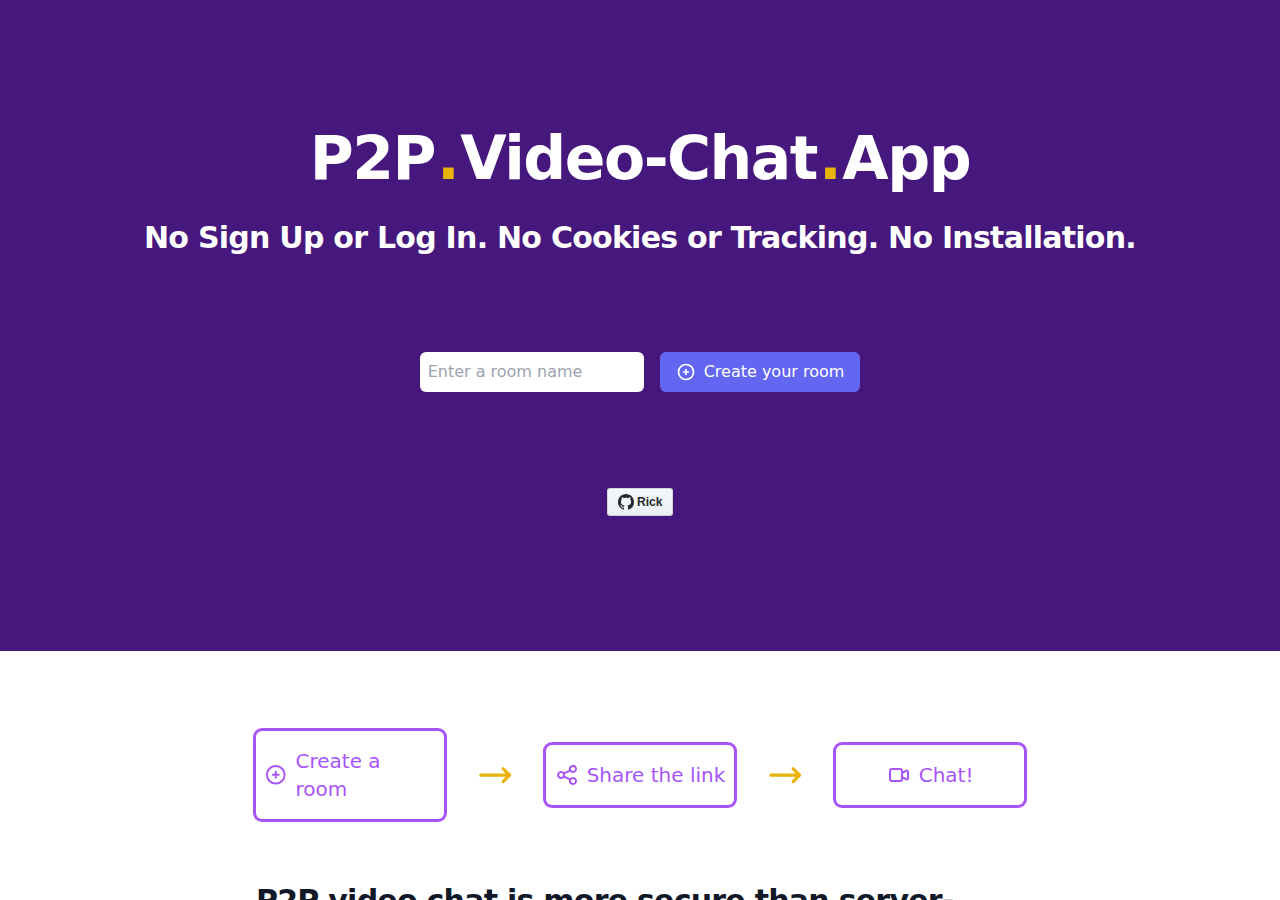
<file: index.html>
<!DOCTYPE html><html><head><meta name="viewport" content="width=device-width"/><meta charSet="utf-8"/><title>p2p.video-chat.app</title><link rel="icon" type="image/png" href="/favicon.svg"/><meta name="next-head-count" content="4"/><link rel="preload" href="/_next/static/css/f1cc40bceb917a31.css" as="style"/><link rel="stylesheet" href="/_next/static/css/f1cc40bceb917a31.css" data-n-g=""/><noscript data-n-css=""></noscript><script defer="" nomodule="" src="/_next/static/chunks/polyfills-5cd94c89d3acac5f.js"></script><script src="/_next/static/chunks/webpack-a940fdc27f170347.js" defer=""></script><script src="/_next/static/chunks/framework-1b1477f9717fa649.js" defer=""></script><script src="/_next/static/chunks/main-955041beb74d1a67.js" defer=""></script><script src="/_next/static/chunks/pages/_app-95c3e2e94c1f2039.js" defer=""></script><script src="/_next/static/chunks/641-854b5cd298bc4aac.js" defer=""></script><script src="/_next/static/chunks/489-cde0d2041e4445d8.js" defer=""></script><script src="/_next/static/chunks/pages/index-14c8b4f21f919598.js" defer=""></script><script src="/_next/static/Kp-WueTWAm4xHh4pDMGr_/_buildManifest.js" defer=""></script><script src="/_next/static/Kp-WueTWAm4xHh4pDMGr_/_ssgManifest.js" defer=""></script><script src="/_next/static/Kp-WueTWAm4xHh4pDMGr_/_middlewareManifest.js" defer=""></script></head><body><div id="__next" data-reactroot=""><div class="w-screen h-screen text-white"><div class="p-4 py-32 text-center hero"><h1 class="mb-8 text-5xl sm:text-6xl font-extrabold tracking-tight">P2P<span class="text-yellow-500 mx-0.5">.</span>Video-Chat<span class="text-yellow-500 mx-0.5">.</span>App</h1><h2 class="mb-24 text-white-300 text-2xl sm:text-3xl font-extrabold tracking-tight"><div class="inline-block">No Sign Up or Log In. </div> <div class="inline-block">No Cookies or Tracking. </div> <div class="inline-block">No Installation.</div></h2><form class="flex flex-col sm:flex-row space-y-4 sm:space-y-0 sm:space-x-4 mb-24 justify-center"><div class="sm:w-56"><input type="text" class="p-2 text-black rounded-md w-full border border-slate-300 focus:outline focus:outline-yellow-500 border-none" placeholder="Enter a room name" value=""/></div><br/><button type="button" class="flex flex-row space-x-2 items-center justify-center rounded-md p-2 px-4 text-white focus:outline focus:outline-yellow-500 relative bg-indigo-500 hover:bg-indigo-600 active:bg-indigo-700"><svg xmlns="http://www.w3.org/2000/svg" fill="none" viewBox="0 0 24 24" stroke="currentColor" aria-hidden="true" width="20"><path stroke-linecap="round" stroke-linejoin="round" stroke-width="2" d="M12 9v3m0 0v3m0-3h3m-3 0H9m12 0a9 9 0 11-18 0 9 9 0 0118 0z"></path></svg><span>Create your room</span></button></form><div><span><a href="https://github.com/RickyDonne" data-size="large" data-show-count="true" aria-label="Ricky Donne on GitHub">Rick</a></span></div></div><div class="bg-white"><section class="py-20 px-4 sm:px-20"><div class="max-w-screen-md m-auto"><div class="flex flex-col sm:flex-row sm:space-x-8 space-y-4 sm:space-y-0 justify-center items-center"><div class="flex items-center justify-center space-x-2 font-medium text-purple-500 text-xl ring ring-purple-500 rounded-md px-2 py-2 sm:py-4 w-48 sm:w-60"><svg xmlns="http://www.w3.org/2000/svg" fill="none" viewBox="0 0 24 24" stroke="currentColor" aria-hidden="true" width="24"><path stroke-linecap="round" stroke-linejoin="round" stroke-width="2" d="M12 9v3m0 0v3m0-3h3m-3 0H9m12 0a9 9 0 11-18 0 9 9 0 0118 0z"></path></svg><span>Create a room</span></div><svg xmlns="http://www.w3.org/2000/svg" fill="none" viewBox="0 0 24 24" stroke="currentColor" aria-hidden="true" width="50" class="text-yellow-500 hidden sm:block"><path stroke-linecap="round" stroke-linejoin="round" stroke-width="2" d="M17 8l4 4m0 0l-4 4m4-4H3"></path></svg><svg xmlns="http://www.w3.org/2000/svg" fill="none" viewBox="0 0 24 24" stroke="currentColor" aria-hidden="true" width="40" class="text-yellow-500 sm:hidden"><path stroke-linecap="round" stroke-linejoin="round" stroke-width="2" d="M16 17l-4 4m0 0l-4-4m4 4V3"></path></svg><div class="flex items-center justify-center space-x-2 font-medium text-purple-500 text-xl ring ring-purple-500 rounded-md px-2 py-2 sm:py-4 w-48 sm:w-60"><svg xmlns="http://www.w3.org/2000/svg" fill="none" viewBox="0 0 24 24" stroke="currentColor" aria-hidden="true" width="24"><path stroke-linecap="round" stroke-linejoin="round" stroke-width="2" d="M8.684 13.342C8.886 12.938 9 12.482 9 12c0-.482-.114-.938-.316-1.342m0 2.684a3 3 0 110-2.684m0 2.684l6.632 3.316m-6.632-6l6.632-3.316m0 0a3 3 0 105.367-2.684 3 3 0 00-5.367 2.684zm0 9.316a3 3 0 105.368 2.684 3 3 0 00-5.368-2.684z"></path></svg><span>Share the link</span></div><svg xmlns="http://www.w3.org/2000/svg" fill="none" viewBox="0 0 24 24" stroke="currentColor" aria-hidden="true" width="50" class="text-yellow-500 hidden sm:block"><path stroke-linecap="round" stroke-linejoin="round" stroke-width="2" d="M17 8l4 4m0 0l-4 4m4-4H3"></path></svg><svg xmlns="http://www.w3.org/2000/svg" fill="none" viewBox="0 0 24 24" stroke="currentColor" aria-hidden="true" width="40" class="text-yellow-500 sm:hidden"><path stroke-linecap="round" stroke-linejoin="round" stroke-width="2" d="M16 17l-4 4m0 0l-4-4m4 4V3"></path></svg><div class="flex items-center justify-center space-x-2 font-medium text-purple-500 text-xl ring ring-purple-500 rounded-md px-2 py-2 sm:py-4 w-48 sm:w-60"><svg xmlns="http://www.w3.org/2000/svg" fill="none" viewBox="0 0 24 24" stroke="currentColor" aria-hidden="true" width="24"><path stroke-linecap="round" stroke-linejoin="round" stroke-width="2" d="M15 10l4.553-2.276A1 1 0 0121 8.618v6.764a1 1 0 01-1.447.894L15 14M5 18h8a2 2 0 002-2V8a2 2 0 00-2-2H5a2 2 0 00-2 2v8a2 2 0 002 2z"></path></svg><span>Chat!</span></div></div><h2 class="mt-16 text-2xl sm:text-3xl text-gray-900 font-extrabold tracking-tight">P2P video chat is more secure than server-based solutions. No centralised server can be completely safe from attacks. </h2><p class="mt-4 max-w-3xl space-y-6 text-gray-500">End-to-end encryption can enhance security further, ensuring that only authorised parties can access the video stream.</p><h2 class="mt-16 text-2xl sm:text-3xl text-gray-900 font-extrabold tracking-tight">Unique, secure rooms.</h2><p class="mt-4 max-w-3xl space-y-6 text-gray-500">Rooms are generated by creating a unique encrypted hash of the room name, making room links effectively unguessable. Rooms created with the same name will be treated as separate rooms, keeping you safe from &quot;call bombing&quot;.</p><h2 class="mt-16 text-2xl sm:text-3xl text-gray-900 font-extrabold tracking-tight">Privacy first.</h2><p class="mt-4 max-w-3xl space-y-6 text-gray-500">The only server calls P2P Video Call App makes are to a signalling server that helps you find and connect to peers. Room names, participant names and, most importantly, video data are never sent to P2P Video Call App. This ensures your data is secure and private at all times - if your data is never sent to us, there is no way we can monitor or track it.</p><h2 class="mt-16 text-2xl sm:text-3xl text-gray-900 font-extrabold tracking-tight">Downside?</h2><p class="mt-4 max-w-3xl space-y-6 text-gray-500">P2P Video Call App uses what is referred to as a mesh architecture, where each participant in a call sends their video data directly to every other participant. The downside of this is that it requires more CPU and bandwidth as the numbers of users grows when compared to more traditional video conferencing. However, for calls with a small number of participants, this is not a problem.</p></div></section></div><div class="text-slate-300"><section class="py-20 px-4 sm:px-20"><div class="max-w-screen-md m-auto"><h5 class="mb-5 font-medium text-2xl">About</h5><p class="mb-5">Peer-to-peer video conferencing, often shortened to P2P, refers to a direct connection between two or more devices for audio and video data streams in real-time. Enabled by WebRTC, that means when you dial in to a peer-to-peer video call, your computer is actually “talking” directly to the other attendees’ computers, with no intermediary.</p></div></section></div></div></div><script id="__NEXT_DATA__" type="application/json">{"props":{"pageProps":{}},"page":"/","query":{},"buildId":"Kp-WueTWAm4xHh4pDMGr_","nextExport":true,"autoExport":true,"isFallback":false,"scriptLoader":[]}</script></body></html>
</file>
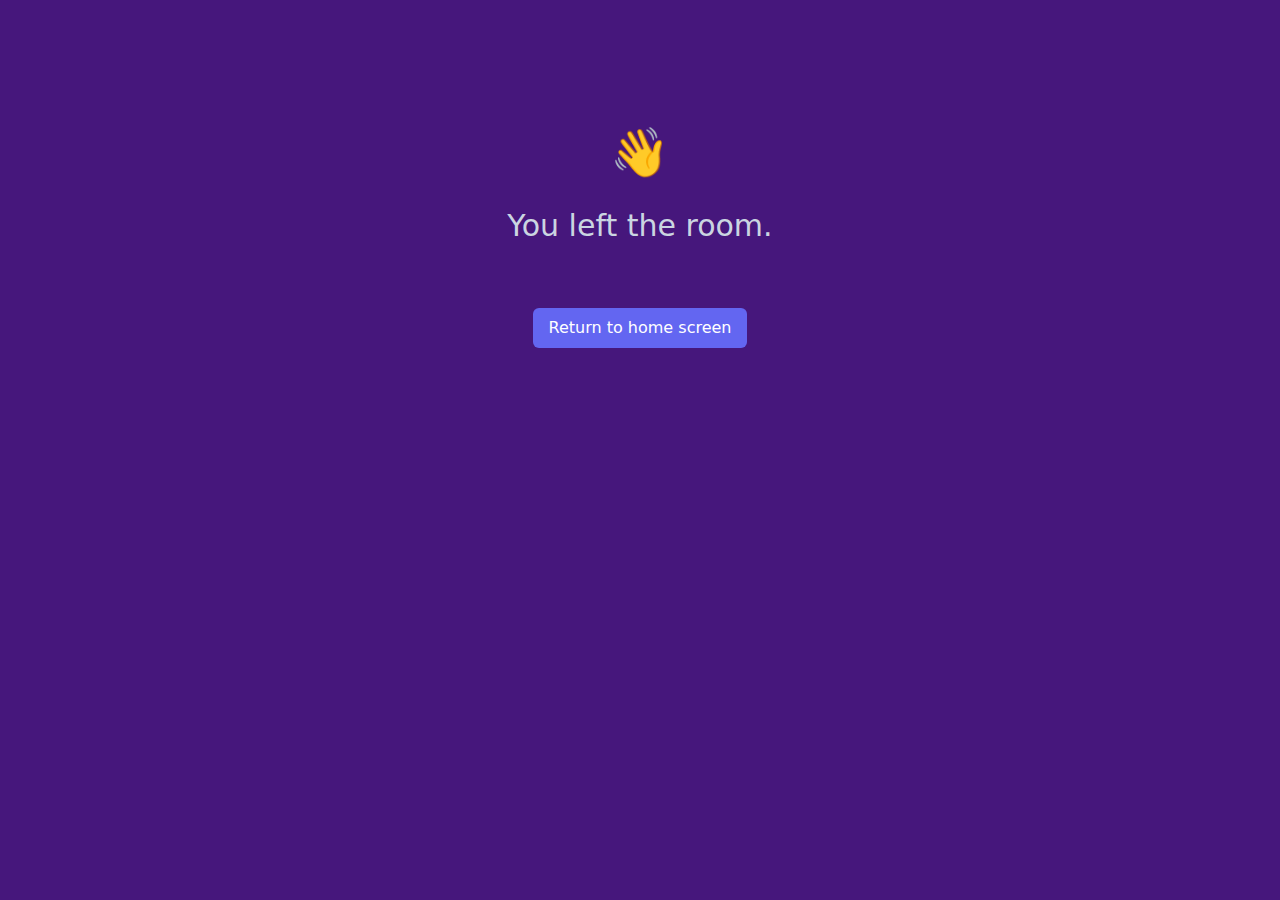
<file: goodbye.html>
<!DOCTYPE html><html><head><meta name="viewport" content="width=device-width"/><meta charSet="utf-8"/><title>p2p.video-chat.app</title><link rel="icon" type="image/png" href="/favicon.svg"/><meta name="next-head-count" content="4"/><link rel="preload" href="/_next/static/css/f1cc40bceb917a31.css" as="style"/><link rel="stylesheet" href="/_next/static/css/f1cc40bceb917a31.css" data-n-g=""/><noscript data-n-css=""></noscript><script defer="" nomodule="" src="/_next/static/chunks/polyfills-5cd94c89d3acac5f.js"></script><script src="/_next/static/chunks/webpack-a940fdc27f170347.js" defer=""></script><script src="/_next/static/chunks/framework-1b1477f9717fa649.js" defer=""></script><script src="/_next/static/chunks/main-955041beb74d1a67.js" defer=""></script><script src="/_next/static/chunks/pages/_app-95c3e2e94c1f2039.js" defer=""></script><script src="/_next/static/chunks/pages/goodbye-9e4ad8a2dae4fa8d.js" defer=""></script><script src="/_next/static/Kp-WueTWAm4xHh4pDMGr_/_buildManifest.js" defer=""></script><script src="/_next/static/Kp-WueTWAm4xHh4pDMGr_/_ssgManifest.js" defer=""></script><script src="/_next/static/Kp-WueTWAm4xHh4pDMGr_/_middlewareManifest.js" defer=""></script></head><body><div id="__next" data-reactroot=""><div class="w-screen h-screen text-white"><div class="p-4 py-32 text-center"><h1 class="mb-8 text-5xl">👋</h1><div class="mb-16 text-3xl text-slate-300">You left the room.</div><div class="flex space-x-4 justify-center"><button type="button" class="flex flex-row space-x-2 items-center justify-center rounded-md p-2 px-4 text-white focus:outline focus:outline-yellow-500 relative bg-indigo-500 hover:bg-indigo-600 active:bg-indigo-700"><span>Return to home screen</span></button></div></div></div></div><script id="__NEXT_DATA__" type="application/json">{"props":{"pageProps":{}},"page":"/goodbye","query":{},"buildId":"Kp-WueTWAm4xHh4pDMGr_","nextExport":true,"autoExport":true,"isFallback":false,"scriptLoader":[]}</script></body></html>
</file>
<file: _next/static/css/f1cc40bceb917a31.css>
/*
! tailwindcss v3.0.0 | MIT License | https://tailwindcss.com
*/*,:after,:before{box-sizing:border-box;border:0 solid}:after,:before{--tw-content:""}html{line-height:1.5;-webkit-text-size-adjust:100%;-moz-tab-size:4;-o-tab-size:4;tab-size:4;font-family:ui-sans-serif,system-ui,-apple-system,BlinkMacSystemFont,Segoe UI,Roboto,Helvetica Neue,Arial,Noto Sans,sans-serif,Apple Color Emoji,Segoe UI Emoji,Segoe UI Symbol,Noto Color Emoji}body{margin:0;line-height:inherit}hr{height:0;color:inherit;border-top-width:1px}abbr[title]{-webkit-text-decoration:underline dotted;text-decoration:underline dotted}h1,h2,h3,h4,h5,h6{font-size:inherit;font-weight:inherit}a{color:inherit;text-decoration:inherit}b,strong{font-weight:bolder}code,kbd,pre,samp{font-family:ui-monospace,SFMono-Regular,Menlo,Monaco,Consolas,Liberation Mono,Courier New,monospace;font-size:1em}small{font-size:80%}sub,sup{font-size:75%;line-height:0;position:relative;vertical-align:baseline}sub{bottom:-.25em}sup{top:-.5em}table{text-indent:0;border-color:inherit;border-collapse:collapse}button,input,optgroup,select,textarea{font-family:inherit;font-size:100%;line-height:inherit;color:inherit;margin:0;padding:0}button,select{text-transform:none}[type=button],[type=reset],[type=submit],button{-webkit-appearance:button;background-color:transparent;background-image:none}:-moz-focusring{outline:auto}:-moz-ui-invalid{box-shadow:none}progress{vertical-align:baseline}::-webkit-inner-spin-button,::-webkit-outer-spin-button{height:auto}[type=search]{-webkit-appearance:textfield;outline-offset:-2px}::-webkit-search-decoration{-webkit-appearance:none}::-webkit-file-upload-button{-webkit-appearance:button;font:inherit}summary{display:list-item}blockquote,dd,dl,figure,h1,h2,h3,h4,h5,h6,hr,p,pre{margin:0}fieldset{margin:0}fieldset,legend{padding:0}menu,ol,ul{list-style:none;margin:0;padding:0}textarea{resize:vertical}input::-moz-placeholder,textarea::-moz-placeholder{opacity:1;color:#9ca3af}input:-ms-input-placeholder,textarea:-ms-input-placeholder{opacity:1;color:#9ca3af}input::placeholder,textarea::placeholder{opacity:1;color:#9ca3af}[role=button],button{cursor:pointer}:disabled{cursor:default}audio,canvas,embed,iframe,img,object,svg,video{display:block;vertical-align:middle}img,video{max-width:100%;height:auto}[hidden]{display:none}.scale-x-\[-1\]{--tw-translate-x:0;--tw-translate-y:0;--tw-rotate:0;--tw-skew-x:0;--tw-skew-y:0;--tw-scale-x:1;--tw-scale-y:1;--tw-transform:translateX(var(--tw-translate-x)) translateY(var(--tw-translate-y)) rotate(var(--tw-rotate)) skewX(var(--tw-skew-x)) skewY(var(--tw-skew-y)) scaleX(var(--tw-scale-x)) scaleY(var(--tw-scale-y))}.border,.border-t{--tw-border-opacity:1;border-color:rgb(229 231 235/var(--tw-border-opacity))}.shadow-lg{--tw-ring-offset-shadow:0 0 #0000;--tw-ring-shadow:0 0 #0000;--tw-shadow:0 0 #0000;--tw-shadow-colored:0 0 #0000}.ring{--tw-ring-inset:var(--tw-empty,/*!*/ /*!*/);--tw-ring-offset-width:0px;--tw-ring-offset-color:#fff;--tw-ring-color:rgb(59 130 246/0.5);--tw-ring-offset-shadow:0 0 #0000;--tw-ring-shadow:0 0 #0000;--tw-shadow:0 0 #0000;--tw-shadow-colored:0 0 #0000}.absolute{position:absolute}.relative{position:relative}.left-2{left:.5rem}.right-2{right:.5rem}.bottom-2{bottom:.5rem}.z-10{z-index:10}.m-auto{margin:auto}.m-2{margin:.5rem}.mx-0\.5{margin-left:.125rem;margin-right:.125rem}.mx-0{margin-left:0;margin-right:0}.mb-8{margin-bottom:2rem}.mb-16{margin-bottom:4rem}.mb-5{margin-bottom:1.25rem}.mb-24{margin-bottom:6rem}.mt-16{margin-top:4rem}.mt-4{margin-top:1rem}.mt-1{margin-top:.25rem}.inline-block{display:inline-block}.flex{display:flex}.hidden{display:none}.h-screen{height:100vh}.h-full{height:100%}.h-10{height:2.5rem}.h-40{height:10rem}.h-48{height:12rem}.max-h-full{max-height:100%}.max-h-60{max-height:15rem}.w-screen{width:100vw}.w-full{width:100%}.w-48{width:12rem}.w-10{width:2.5rem}.w-40{width:10rem}.w-80{width:20rem}.max-w-full{max-width:100%}.max-w-screen-md{max-width:768px}.max-w-3xl{max-width:48rem}.flex-grow{flex-grow:1}.basis-full{flex-basis:100%}.scale-x-\[-1\]{--tw-scale-x:-1;transform:var(--tw-transform)}.cursor-pointer{cursor:pointer}.flex-row{flex-direction:row}.flex-col{flex-direction:column}.items-center{align-items:center}.justify-center{justify-content:center}.space-x-4>:not([hidden])~:not([hidden]){--tw-space-x-reverse:0;margin-right:calc(1rem * var(--tw-space-x-reverse));margin-left:calc(1rem * calc(1 - var(--tw-space-x-reverse)))}.space-y-4>:not([hidden])~:not([hidden]){--tw-space-y-reverse:0;margin-top:calc(1rem * calc(1 - var(--tw-space-y-reverse)));margin-bottom:calc(1rem * var(--tw-space-y-reverse))}.space-y-6>:not([hidden])~:not([hidden]){--tw-space-y-reverse:0;margin-top:calc(1.5rem * calc(1 - var(--tw-space-y-reverse)));margin-bottom:calc(1.5rem * var(--tw-space-y-reverse))}.space-x-2>:not([hidden])~:not([hidden]){--tw-space-x-reverse:0;margin-right:calc(.5rem * var(--tw-space-x-reverse));margin-left:calc(.5rem * calc(1 - var(--tw-space-x-reverse)))}.space-y-2>:not([hidden])~:not([hidden]){--tw-space-y-reverse:0;margin-top:calc(.5rem * calc(1 - var(--tw-space-y-reverse)));margin-bottom:calc(.5rem * var(--tw-space-y-reverse))}.space-x-8>:not([hidden])~:not([hidden]){--tw-space-x-reverse:0;margin-right:calc(2rem * var(--tw-space-x-reverse));margin-left:calc(2rem * calc(1 - var(--tw-space-x-reverse)))}.overflow-auto{overflow:auto}.overflow-hidden{overflow:hidden}.text-ellipsis{text-overflow:ellipsis}.whitespace-nowrap{white-space:nowrap}.rounded-md{border-radius:.375rem}.rounded-lg{border-radius:.5rem}.border{border-width:1px}.border-t{border-top-width:1px}.border-none{border-style:none}.border-slate-300{--tw-border-opacity:1;border-color:rgb(203 213 225/var(--tw-border-opacity))}.bg-white{--tw-bg-opacity:1;background-color:rgb(255 255 255/var(--tw-bg-opacity))}.bg-indigo-500{--tw-bg-opacity:1;background-color:rgb(99 102 241/var(--tw-bg-opacity))}.bg-slate-700{--tw-bg-opacity:1;background-color:rgb(51 65 85/var(--tw-bg-opacity))}.bg-red-500{--tw-bg-opacity:1;background-color:rgb(239 68 68/var(--tw-bg-opacity))}.bg-slate-200{--tw-bg-opacity:1;background-color:rgb(226 232 240/var(--tw-bg-opacity))}.bg-slate-900{--tw-bg-opacity:1;background-color:rgb(15 23 42/var(--tw-bg-opacity))}.object-cover{-o-object-fit:cover;object-fit:cover}.p-4{padding:1rem}.p-2{padding:.5rem}.py-32{padding-top:8rem;padding-bottom:8rem}.py-20{padding-top:5rem;padding-bottom:5rem}.px-4{padding-left:1rem;padding-right:1rem}.px-2{padding-left:.5rem;padding-right:.5rem}.py-2{padding-top:.5rem;padding-bottom:.5rem}.px-8{padding-left:2rem;padding-right:2rem}.py-1{padding-top:.25rem;padding-bottom:.25rem}.pl-8{padding-left:2rem}.pb-0{padding-bottom:0}.pl-5{padding-left:1.25rem}.pr-4{padding-right:1rem}.pb-2{padding-bottom:.5rem}.pr-2{padding-right:.5rem}.text-left{text-align:left}.text-center{text-align:center}.text-5xl{font-size:3rem;line-height:1}.text-3xl{font-size:1.875rem;line-height:2.25rem}.text-2xl{font-size:1.5rem;line-height:2rem}.text-xl{font-size:1.25rem;line-height:1.75rem}.text-4xl{font-size:2.25rem;line-height:2.5rem}.text-base{font-size:1rem;line-height:1.5rem}.text-sm{font-size:.875rem;line-height:1.25rem}.font-medium{font-weight:500}.font-extrabold{font-weight:800}.font-bold{font-weight:700}.leading-none{line-height:1}.tracking-tight{letter-spacing:-.025em}.text-slate-300{--tw-text-opacity:1;color:rgb(203 213 225/var(--tw-text-opacity))}.text-white{--tw-text-opacity:1;color:rgb(255 255 255/var(--tw-text-opacity))}.text-gray-900{--tw-text-opacity:1;color:rgb(17 24 39/var(--tw-text-opacity))}.text-gray-500{--tw-text-opacity:1;color:rgb(107 114 128/var(--tw-text-opacity))}.text-purple-500{--tw-text-opacity:1;color:rgb(168 85 247/var(--tw-text-opacity))}.text-yellow-500{--tw-text-opacity:1;color:rgb(234 179 8/var(--tw-text-opacity))}.text-black{--tw-text-opacity:1;color:rgb(0 0 0/var(--tw-text-opacity))}.text-yellow-400{--tw-text-opacity:1;color:rgb(250 204 21/var(--tw-text-opacity))}.text-slate-500{--tw-text-opacity:1;color:rgb(100 116 139/var(--tw-text-opacity))}.text-red-500{--tw-text-opacity:1;color:rgb(239 68 68/var(--tw-text-opacity))}.text-slate-800{--tw-text-opacity:1;color:rgb(30 41 59/var(--tw-text-opacity))}.underline{text-decoration:underline}.shadow-lg{--tw-shadow:0 10px 15px -3px rgb(0 0 0/0.1),0 4px 6px -4px rgb(0 0 0/0.1);--tw-shadow-colored:0 10px 15px -3px var(--tw-shadow-color),0 4px 6px -4px var(--tw-shadow-color);box-shadow:var(--tw-ring-offset-shadow,0 0 #0000),var(--tw-ring-shadow,0 0 #0000),var(--tw-shadow)}.ring{--tw-ring-offset-shadow:var(--tw-ring-inset) 0 0 0 var(--tw-ring-offset-width) var(--tw-ring-offset-color);--tw-ring-shadow:var(--tw-ring-inset) 0 0 0 calc(3px + var(--tw-ring-offset-width)) var(--tw-ring-color);box-shadow:var(--tw-ring-offset-shadow),var(--tw-ring-shadow),var(--tw-shadow,0 0 #0000)}.ring-purple-500{--tw-ring-opacity:1;--tw-ring-color:rgb(168 85 247/var(--tw-ring-opacity))}.text-shadow{text-shadow:0 2px 5px #fff}#__next,body,html{width:100%;height:100%;overflow-x:hidden}body{background-color:#46177c}.last\:pb-0:last-child{padding-bottom:0}.last\:pr-0:last-child{padding-right:0}.hover\:bg-indigo-600:hover{--tw-bg-opacity:1;background-color:rgb(79 70 229/var(--tw-bg-opacity))}.hover\:bg-slate-600:hover{--tw-bg-opacity:1;background-color:rgb(71 85 105/var(--tw-bg-opacity))}.hover\:bg-red-600:hover{--tw-bg-opacity:1;background-color:rgb(220 38 38/var(--tw-bg-opacity))}.focus\:text-yellow-500:focus,.hover\:text-yellow-500:hover{--tw-text-opacity:1;color:rgb(234 179 8/var(--tw-text-opacity))}.focus\:outline-none:focus{outline:2px solid transparent;outline-offset:2px}.focus\:outline:focus{outline-style:solid}.focus\:outline-yellow-500:focus{outline-color:#eab308}.active\:bg-indigo-700:active{--tw-bg-opacity:1;background-color:rgb(67 56 202/var(--tw-bg-opacity))}.active\:bg-slate-500:active{--tw-bg-opacity:1;background-color:rgb(100 116 139/var(--tw-bg-opacity))}.active\:bg-red-700:active{--tw-bg-opacity:1;background-color:rgb(185 28 28/var(--tw-bg-opacity))}@media (min-width:640px){.sm\:bottom-4{bottom:1rem}.sm\:left-4{left:1rem}.sm\:m-4{margin:1rem}.sm\:block{display:block}.sm\:hidden{display:none}.sm\:w-56{width:14rem}.sm\:w-60{width:15rem}.sm\:flex-row{flex-direction:row}.sm\:space-y-0>:not([hidden])~:not([hidden]){--tw-space-y-reverse:0;margin-top:calc(0px * calc(1 - var(--tw-space-y-reverse)));margin-bottom:calc(0px * var(--tw-space-y-reverse))}.sm\:space-x-4>:not([hidden])~:not([hidden]){--tw-space-x-reverse:0;margin-right:calc(1rem * var(--tw-space-x-reverse));margin-left:calc(1rem * calc(1 - var(--tw-space-x-reverse)))}.sm\:space-x-8>:not([hidden])~:not([hidden]){--tw-space-x-reverse:0;margin-right:calc(2rem * var(--tw-space-x-reverse));margin-left:calc(2rem * calc(1 - var(--tw-space-x-reverse)))}.sm\:p-4{padding:1rem}.sm\:px-20{padding-left:5rem;padding-right:5rem}.sm\:py-4{padding-top:1rem;padding-bottom:1rem}.sm\:pb-0{padding-bottom:0}.sm\:pb-4{padding-bottom:1rem}.sm\:pr-4{padding-right:1rem}.sm\:text-3xl{font-size:1.875rem;line-height:2.25rem}.sm\:text-6xl{font-size:3.75rem;line-height:1}.sm\:text-sm{font-size:.875rem;line-height:1.25rem}.sm\:text-lg{font-size:1.125rem;line-height:1.75rem}.sm\:leading-none{line-height:1}.last\:sm\:pb-0:last-child{padding-bottom:0}.last\:sm\:pr-0:last-child{padding-right:0}}
/*# sourceMappingURL=f1cc40bceb917a31.css.map*/
</file>
